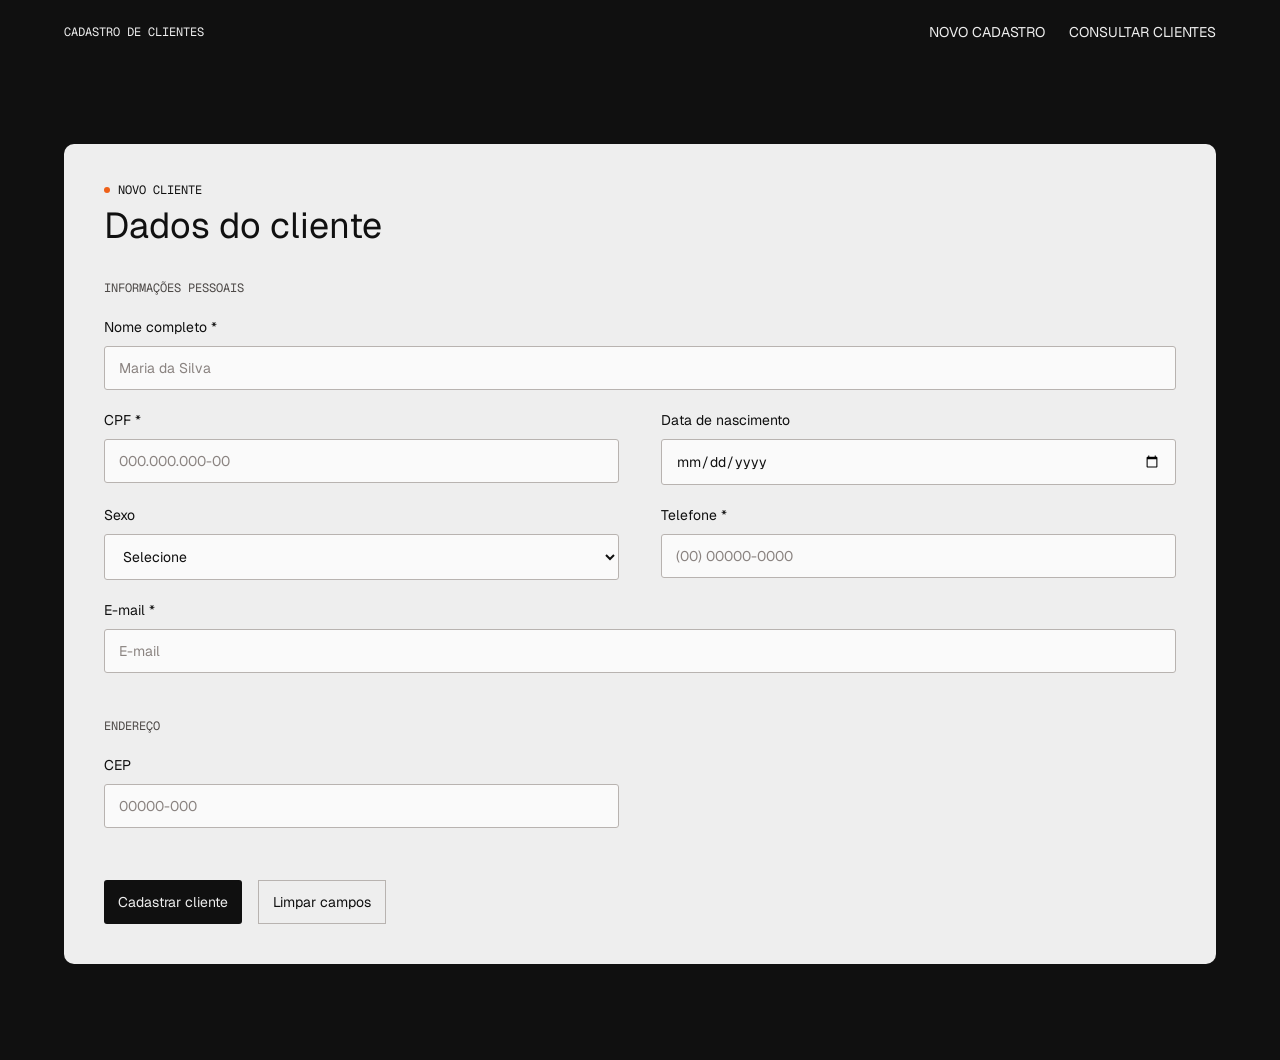
<file: Cadastro de Clientes/index.html>
<!doctype html>
<html lang="pt-BR">
  <head>
    <meta charset="UTF-8" />
    <meta name="viewport" content="width=device-width, initial-scale=1" />
    <title>Cadastro de Clientes</title>
    <link rel="preconnect" href="https://fonts.googleapis.com" />
    <link rel="preconnect" href="https://fonts.gstatic.com" crossorigin />
    <link
      href="https://fonts.googleapis.com/css2?family=Geist:wght@400;500&family=Geist+Mono&display=swap"
      rel="stylesheet"
    />
    <link rel="stylesheet" href="index.css" />
  </head>
  <body>
    <header class="navegacao">
      <div class="conteudo navegacao-interno">
        <span class="navegacao-marca">Cadastro de Clientes</span>
        <nav class="navegacao-links">
          <a href="#cadastro">Novo cadastro</a>
          <a href="clientes/consulta-cliente.html">Consultar clientes</a>
        </nav>
      </div>
    </header>

    <main class="conteudo principal">
      <section class="cartao" id="cadastro">
        <p class="sobretitulo sobretitulo-escuro">
          <span class="pulso"></span>Novo cliente
        </p>
        <h2 class="titulo">Dados do cliente</h2>

        <form class="formulario" action="#" method="post">
          <fieldset>
            <legend>Informações pessoais</legend>

            <div class="campo campo-inteiro">
              <label for="nome">Nome completo *</label>
              <input
                type="text"
                id="nome"
                name="nome"
                placeholder="Maria da Silva"
                required
              />
            </div>

            <div class="campo">
              <label for="cpf">CPF *</label>
              <input
                type="text"
                id="cpf"
                name="cpf"
                placeholder="000.000.000-00"
                inputmode="numeric"
                required
              />
            </div>

            <div class="campo">
              <label for="nascimento">Data de nascimento</label>
              <input type="date" id="nascimento" name="nascimento" />
            </div>

            <div class="campo">
              <label for="sexo">Sexo</label>
              <select id="sexo" name="sexo">
                <option value="">Selecione</option>
                <option value="feminino">Feminino</option>
                <option value="masculino">Masculino</option>
                <option value="outro">Outro</option>
                <option value="nao-informar">Prefiro não informar</option>
              </select>
            </div>

            <div class="campo">
              <label for="telefone">Telefone *</label>
              <input
                type="tel"
                id="telefone"
                name="telefone"
                placeholder="(00) 00000-0000"
                required
              />
            </div>

            <div class="campo campo-inteiro">
              <label for="email">E-mail *</label>
              <input
                type="email"
                id="email"
                name="email"
                placeholder="E-mail"
                required
              />
            </div>
          </fieldset>

          <fieldset>
            <legend>Endereço</legend>

            <div class="campo">
              <label for="cep">CEP</label>
              <input
                type="text"
                id="cep"
                name="cep"
                placeholder="00000-000"
                inputmode="numeric"
              />
            </div>
          </fieldset>

          <div class="acoes">
            <button type="submit" class="botao botao-escuro">
              Cadastrar cliente
            </button>
            <button type="reset" class="botao botao-contorno">
              Limpar campos
            </button>
          </div>
        </form>
      </section>
    </main>
    <script src="clientes.js"></script>
  </body>
</html>
</file>
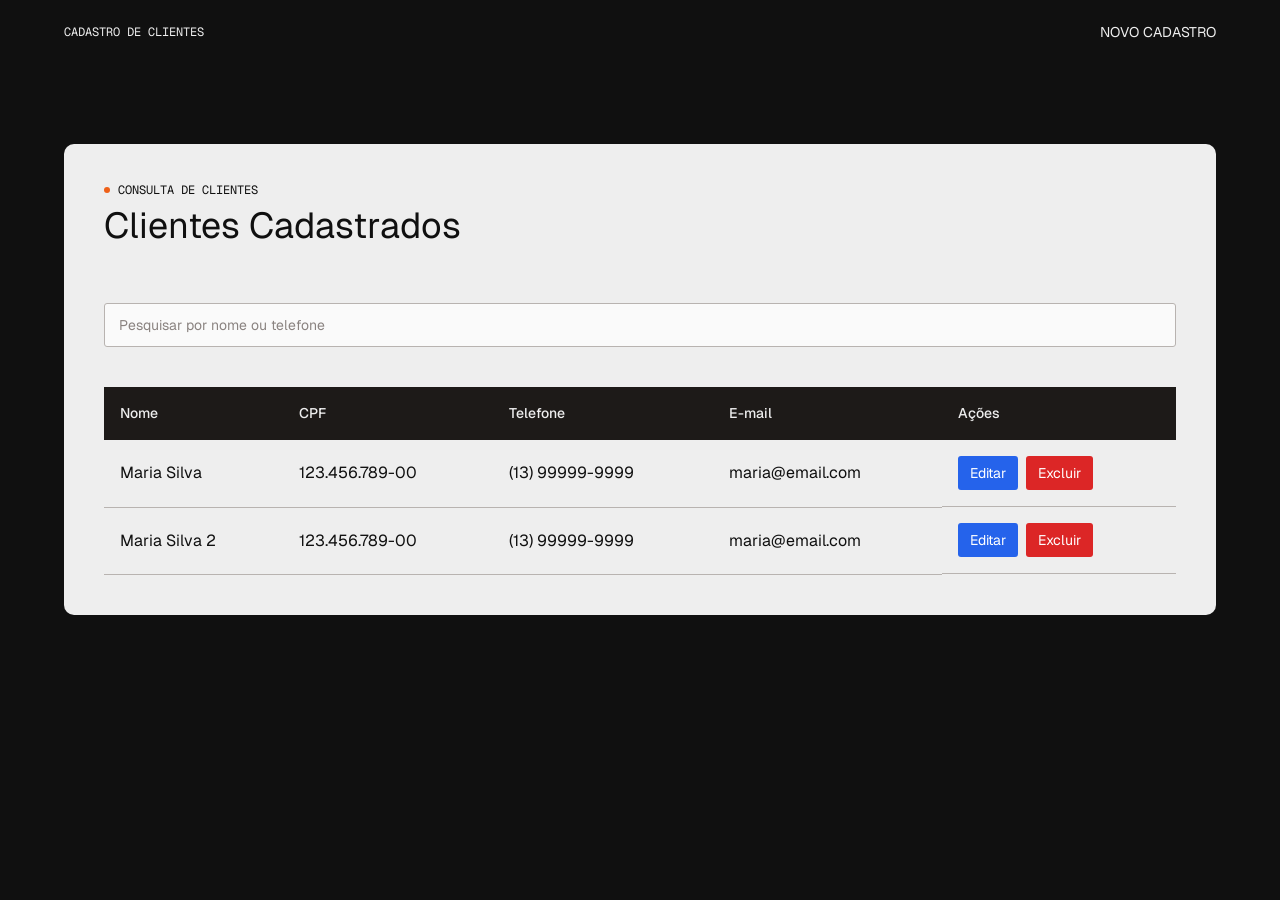
<file: Cadastro de Clientes/clientes/consulta-cliente.html>
<!doctype html>
<html lang="pt-BR">
  <head>
    <meta charset="UTF-8" />
    <meta name="viewport" content="width=device-width, initial-scale=1" />

    <title>Clientes Cadastrados</title>

    <link rel="preconnect" href="https://fonts.googleapis.com" />
    <link rel="preconnect" href="https://fonts.gstatic.com" crossorigin />

    <link
      href="https://fonts.googleapis.com/css2?family=Geist:wght@400;500&family=Geist+Mono&display=swap"
      rel="stylesheet"
    />

    <link rel="stylesheet" href="../../Cadastro de Clientes/index.css" />
    <link rel="stylesheet" href="consulta-cliente.css" />
  </head>
  <body>
    <header class="navegacao">
      <div class="conteudo navegacao-interno">
        <span class="navegacao-marca">Cadastro de Clientes</span>
        <nav class="navegacao-links">
          <a href="../../Cadastro de Clientes/index.html">Novo Cadastro</a>
        </nav>
      </div>
    </header>

    <main class="conteudo principal">
      <section class="cartao" id="clientes">
        <p class="sobretitulo sobretitulo-escuro">
          <span class="pulso"></span>Consulta de Clientes
        </p>
        <h2 class="titulo">Clientes Cadastrados</h2>

        <input
          class="campo-pesquisa"
          type="text"
          placeholder="Pesquisar por nome ou telefone"
        />

        <table class="tabela-clientes">
          <thead>
            <tr>
              <th>Nome</th>
              <th>CPF</th>
              <th>Telefone</th>
              <th>E-mail</th>
              <th>Ações</th>
            </tr>
          </thead>

          <tbody>
            <tr>
              <td>Maria Silva</td>
              <td>123.456.789-00</td>
              <td>(13) 99999-9999</td>
              <td>maria@email.com</td>
              <td class="acoes-tabela">
                <button class="botao-editar">Editar</button>
                <button class="botao-excluir">Excluir</button>
              </td>
            </tr>
            <tr>
              <td>Maria Silva 2</td>
              <td>123.456.789-00</td>
              <td>(13) 99999-9999</td>
              <td>maria@email.com</td>
              <td class="acoes-tabela">
                <button class="botao-editar">Editar</button>
                <button class="botao-excluir">Excluir</button>
              </td>
            </tr>
          </tbody>
        </table>
      </section>
    </main>

    <script src="../clientes.js"></script>
  </body>
</html>
</file>
<file: Cadastro de Clientes/index.css>
:root {
  --cor-obsidiana: #101010;
  --cor-carvao: #1d1a18;
  --cor-cinza-borda: #3d3a39;
  --cor-grafite: #4d4947;
  --cor-granito: #8a8380;
  --cor-pedra: #b8b3b0;
  --cor-osso: #eeeeee;
  --cor-giz: #fafafa;
  --cor-laranja: #ee6018;

  --fonte-geist: 'Geist', ui-sans-serif, system-ui, -apple-system, BlinkMacSystemFont, "Segoe UI", Roboto, sans-serif;
  --fonte-geist-mono: 'Geist Mono', ui-monospace, SFMono-Regular, Menlo, Monaco, Consolas, monospace;

  --raio-pequeno: 3px;
  --raio-grande: 10px;

  --transicao: 0.2s;
}

*,
*::before,
*::after {
  box-sizing: border-box;
}

body {
  margin: 0;
  background: var(--cor-obsidiana);
  color: var(--cor-osso);
  font-family: var(--fonte-geist);
  font-size: 16px;
  font-weight: 400;
  line-height: 1.5;
}

a {
  color: inherit;
  text-decoration: none;
  transition: color var(--transicao);
}

.conteudo {
  width: 100%;
  max-width: 1200px;
  margin: 0 auto;
  padding: 0 24px;
}

/* Navegação */
.navegacao {
  position: sticky;
  top: 0;
  z-index: 10;
  background: var(--cor-obsidiana);
}

.navegacao-interno {
  display: flex;
  align-items: center;
  justify-content: space-between;
  height: 64px;
}

.navegacao-marca {
  font-family: var(--fonte-geist-mono);
  font-size: 12px;
  text-transform: uppercase;
}

.navegacao-links {
  display: flex;
  gap: 24px;
}

.navegacao-links a {
  font-size: 14px;
  text-transform: uppercase;
}

.navegacao-links a:hover {
  color: var(--cor-giz);
}

/* Hero */
.principal {
  display: grid;
  grid-template-columns: 1fr;
  padding-top: 80px;
  padding-bottom: 96px;
}

.titulo-destaque {
  margin: 24px 0;
  font-size: 72px;
  font-weight: 400;
  line-height: 1;
}

.texto-apoio {
  margin: 0;
  color: var(--cor-granito);
}

.titulo {
  margin: 8px 0 32px;
  font-size: 36px;
  font-weight: 400;
  line-height: 1.2;
}

.sobretitulo {
  display: flex;
  align-items: center;
  gap: 8px;
  margin: 0;
  color: var(--cor-pedra);
  font-family: var(--fonte-geist-mono);
  font-size: 12px;
  line-height: 1;
  text-transform: uppercase;
}

.sobretitulo-escuro {
  color: var(--cor-obsidiana);
}

.pulso {
  width: 6px;
  height: 6px;
  border-radius: 50%;
  background: var(--cor-laranja);
}

/* Cartão claro */
.cartao {
  padding: 40px 24px 24px;
  background: var(--cor-osso);
  color: var(--cor-obsidiana);
  border-radius: var(--raio-grande);
}

@media (min-width: 600px) {
  .cartao {
    padding: 40px;
  }
}

/* Formulário */
.formulario {
  display: grid;
  gap: 24px;
}

fieldset {
  display: flex;
  flex-wrap: wrap;
  justify-content: space-between;
  border: none;
  padding: 0;
  margin: 0;
}

legend {
  padding: 0;
  margin-bottom: 20px;
  font-family: var(--fonte-geist-mono);
  font-size: 12px;
  text-transform: uppercase;
  color: var(--cor-grafite);
}

.campo {
  display: flex;
  flex-direction: column;
  width: 48%;
  margin-bottom: 20px;
}

.campo-inteiro {
  width: 100%;
}

label {
  margin-bottom: 8px;
  font-size: 14px;
}

input,
select,
textarea {
  width: 100%;
  padding: 12px 14px;
  background: var(--cor-giz);
  color: var(--cor-obsidiana);
  border: 1px solid var(--cor-pedra);
  border-radius: var(--raio-pequeno);
  font-family: var(--fonte-geist);
  font-size: 14px;
  transition: border-color var(--transicao), background-color var(--transicao);
}

textarea {
  resize: vertical;
}

input::placeholder,
textarea::placeholder {
  color: var(--cor-granito);
}

input:hover,
select:hover,
textarea:hover {
  border-color: var(--cor-grafite);
}

input:focus,
select:focus,
textarea:focus {
  outline: none;
  border-color: var(--cor-obsidiana);
}

input:focus-visible,
select:focus-visible,
textarea:focus-visible,
.botao:focus-visible {
  outline: 1px solid var(--cor-obsidiana);
  outline-offset: 2px;
}

/* Botões */
.acoes {
  display: flex;
  flex-wrap: wrap;
  gap: 16px;
  margin-top: 8px;
}

.botao {
  padding: 12px 14px;
  border-radius: var(--raio-pequeno);
  font-family: var(--fonte-geist);
  font-size: 14px;
  font-weight: 400;
  cursor: pointer;
  transition: color var(--transicao), background-color var(--transicao), border-color var(--transicao);
}

.botao-escuro {
  background: var(--cor-obsidiana);
  color: var(--cor-osso);
  border: 0;
}

.botao-escuro:hover {
  background: var(--cor-grafite);
}

.botao-contorno {
  background: transparent;
  color: var(--cor-obsidiana);
  border: 1px solid var(--cor-pedra);
  border-radius: 0;
}

.botao-contorno:hover {
  border-color: var(--cor-obsidiana);
}

/* Rodapé */
.rodape {
  padding: 96px 0;
}

.rodape-interno {
  display: flex;
  flex-wrap: wrap;
  gap: 56px;
}

.rodape h3 {
  margin: 0 0 16px;
  font-family: var(--fonte-geist-mono);
  font-size: 12px;
  font-weight: 400;
  line-height: 1;
  text-transform: uppercase;
}

.rodape p {
  margin: 0;
  max-width: 280px;
  color: var(--cor-granito);
  font-size: 14px;
}

/* Responsivo */
@media (max-width: 960px) {
  .principal {
    grid-template-columns: 1fr;
    gap: 40px;
    padding-top: 56px;
  }

  .titulo-destaque {
    font-size: 44px;
  }

  .titulo {
    font-size: 28px;
  }
}

@media (max-width: 600px) {
  .campo {
    width: 100%;
  }

  .rodape {
    padding: 56px 0;
  }
}
</file>
<file: Cadastro de Clientes/clientes/consulta-cliente.css>
/* Pesquisa */

.campo-pesquisa {
    margin: 24px 0;
}


/* Tabela */

.tabela-clientes {
    width: 100%;
    border-collapse: collapse;
    margin-top: 16px;
}

.tabela-clientes th {
    text-align: left;
    padding: 16px;
    background-color: var(--cor-carvao);
    color: var(--cor-osso);
    font-size: 14px;
    font-weight: 500;
}

.tabela-clientes td {
    padding: 16px;
    border-bottom: 1px solid var(--cor-pedra);
}

.tabela-clientes tr:hover {
    background-color: rgba(0, 0, 0, 0.03);
}


/* Ações */

.acoes-tabela {
    display: flex;
    gap: 8px;
}

.botao-editar,
.botao-excluir {
    border: none;
    padding: 8px 12px;
    border-radius: var(--raio-pequeno);
    cursor: pointer;
    font-family: var(--fonte-geist);
    font-size: 14px;
}

.botao-editar {
    background: #2563eb;
    color: white;
}

.botao-excluir {
    background: #dc2626;
    color: white;
}
</file>
